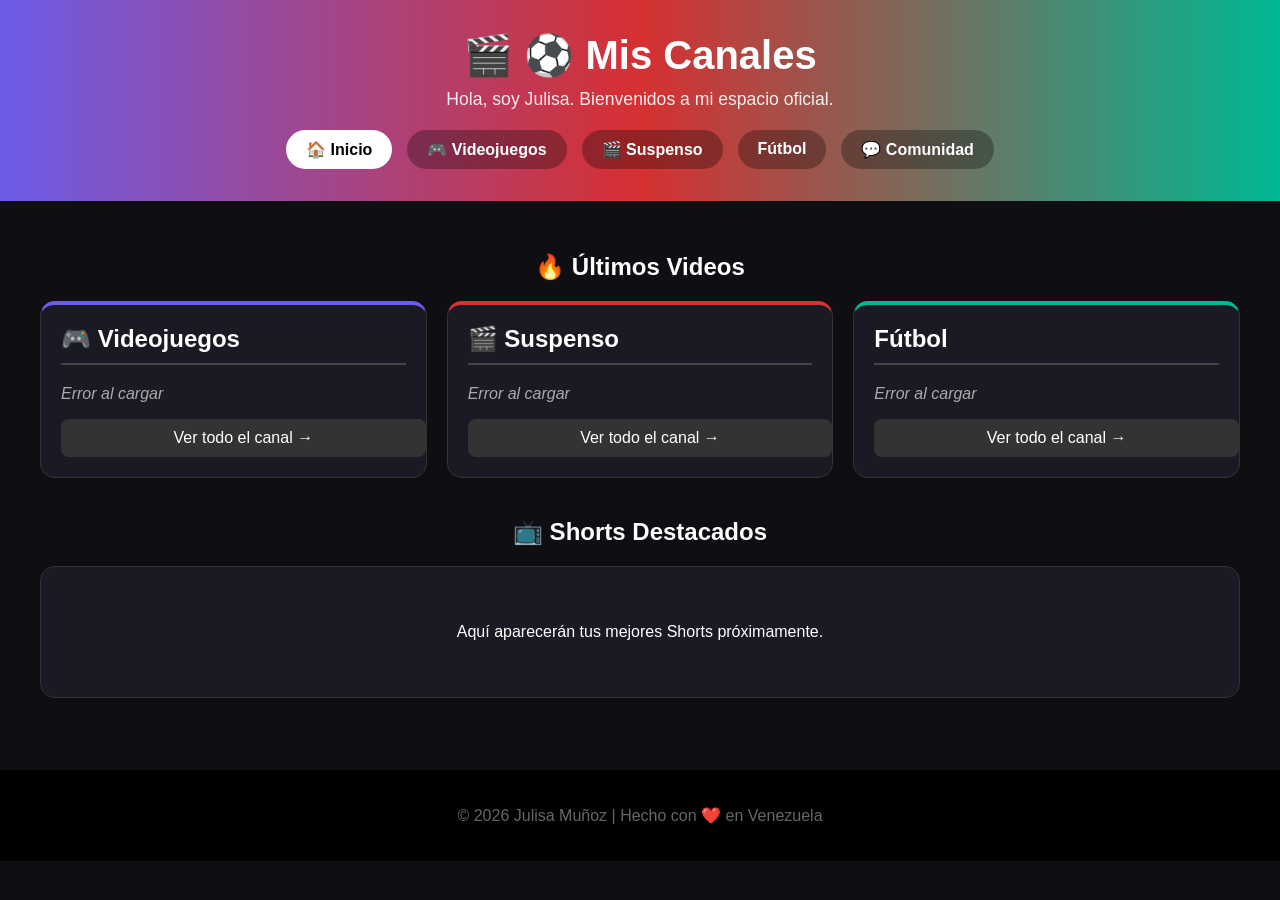
<file: index.html>
<!DOCTYPE html>
<html lang="es">
<head>
    <meta charset="UTF-8">
    <meta name="viewport" content="width=device-width, initial-scale=1.0">
    <title>Mis Canales | Julisa Muñoz</title>
    <style>
        body { margin: 0; font-family: 'Segoe UI', Tahoma, Geneva, Verdana, sans-serif; background-color: #0f0f13; color: white; }
        header { background: linear-gradient(90deg, #6c5ce7 0%, #d63031 50%, #00b894 100%); padding: 2rem 1rem; text-align: center; }
        header h1 { margin: 0; font-size: 2.5rem; }
        header p { margin: 10px 0 20px 0; font-size: 1.1rem; opacity: 0.9; }
        nav { display: flex; justify-content: center; gap: 15px; flex-wrap: wrap; }
        nav a { background: rgba(0,0,0,0.3); color: white; padding: 10px 20px; text-decoration: none; border-radius: 25px; font-weight: bold; transition: transform 0.2s; }
        nav a:hover { transform: scale(1.1); background: rgba(0,0,0,0.6); }
        main { max-width: 1200px; margin: 0 auto; padding: 2rem; }
        .grid-canales { display: grid; grid-template-columns: repeat(auto-fit, minmax(300px, 1fr)); gap: 20px; margin-top: 20px; }
        .card-canal { background: #1a1a24; border-radius: 15px; padding: 20px; border: 1px solid #333; }
        .card-canal h2 { margin-top: 0; border-bottom: 2px solid #444; padding-bottom: 10px; }
        .gaming { border-top: 4px solid #6c5ce7; }
        .suspense { border-top: 4px solid #d63031; }
        .futbol { border-top: 4px solid #00b894; }
        .btn-ver-mas { display: block; width: 100%; padding: 10px; margin-top: 15px; background: #333; color: white; text-align: center; text-decoration: none; border-radius: 8px; }
        .video-list { list-style: none; padding: 0; }
        .video-item { margin-bottom: 15px; padding-bottom: 10px; border-bottom: 1px solid #333; }
        .video-item a { color: #fff; text-decoration: none; font-weight: 500; display: block; }
        .video-item a:hover { color: #6c5ce7; }
        .video-item span { display: block; font-size: 0.8rem; color: #aaa; margin-top: 5px; }
        .loading { color: #aaa; font-style: italic; }
        footer { text-align: center; padding: 20px; background: #000; margin-top: 40px; color: #666; }
        @media (max-width: 768px) { header h1 { font-size: 1.8rem; } nav { flex-direction: column; align-items: center; } }
    </style>
</head>
<body>
    <header>
        <h1>🎬 ⚽ Mis Canales</h1>
        <p>Hola, soy Julisa. Bienvenidos a mi espacio oficial.</p>
        <nav>
            <a href="index.html" style="background: white; color: black;">🏠 Inicio</a>
            <a href="gaming.html">🎮 Videojuegos</a>
            <a href="suspense.html">🎬 Suspenso</a>
            <a href="futbol.html"> Fútbol</a>
            <a href="comunidad.html">💬 Comunidad</a>
        </nav>
    </header>

    <main>
        <h2 style="text-align: center;">🔥 Últimos Videos</h2>
        <div class="grid-canales">
            <div class="card-canal gaming">
                <h2>🎮 Videojuegos</h2>
                <ul class="video-list" id="feed-gaming"><li class="loading">Cargando...</li></ul>
                <a href="gaming.html" class="btn-ver-mas">Ver todo el canal →</a>
            </div>
            <div class="card-canal suspense">
                <h2>🎬 Suspenso</h2>
                <ul class="video-list" id="feed-suspense"><li class="loading">Cargando...</li></ul>
                <a href="suspense.html" class="btn-ver-mas">Ver todo el canal →</a>
            </div>
            <div class="card-canal futbol">
                <h2> Fútbol</h2>
                <ul class="video-list" id="feed-futbol"><li class="loading">Cargando...</li></ul>
                <a href="futbol.html" class="btn-ver-mas">Ver todo el canal →</a>
            </div>
        </div>
        <h2 style="text-align: center; margin-top: 40px;">📺 Shorts Destacados</h2>
        <div class="card-canal" style="text-align: center; padding: 40px;">
            <p>Aquí aparecerán tus mejores Shorts próximamente.</p>
        </div>
    </main>

    <footer>
        <p>© 2026 Julisa Muñoz | Hecho con ❤️ en Venezuela</p>
    </footer>

    <script>
        // ⚠️ CAMBIA ESTOS IDs POR LOS TUYOS (busca "channelId" en el código fuente de YouTube)
        const CHANNEL_IDS = {
            gaming: 'UCxxxxxxxxxxxxxxxxxxxxxxx',  // @Jullverse
            suspense: 'UCxxxxxxxxxxxxxxxxxxxxxxx', // @BitdeSuspenso
            futbol: 'UCxxxxxxxxxxxxxxxxxxxxxxx'    // @VinotintoGalactico
        };

        async function loadVideos(channelKey, listId) {
            const url = `https://www.youtube.com/feeds/videos.xml?channel_id=${CHANNEL_IDS[channelKey]}`;
            const api = `https://api.rss2json.com/v1/api.json?rss_url=${encodeURIComponent(url)}`;
            try {
                const res = await fetch(api);
                const data = await res.json();
                const list = document.getElementById(listId);
                if (data.status === 'ok' && data.items.length > 0) {
                    list.innerHTML = '';
                    data.items.slice(0, 3).forEach(item => {
                        const li = document.createElement('li');
                        li.className = 'video-item';
                        li.innerHTML = `<a href="${item.link}" target="_blank">${item.title}</a><span>${new Date(item.pubDate).toLocaleDateString('es-VE')}</span>`;
                        list.appendChild(li);
                    });
                } else {
                    list.innerHTML = '<li class="loading">Sin videos recientes</li>';
                }
            } catch(e) {
                document.getElementById(listId).innerHTML = "<li class='loading'>Error al cargar</li>";
            }
        }
        document.addEventListener('DOMContentLoaded', () => {
            loadVideos('gaming', 'feed-gaming');
            loadVideos('suspense', 'feed-suspense');
            loadVideos('futbol', 'feed-futbol');
        });
    </script>
</body>
</html>
</file>
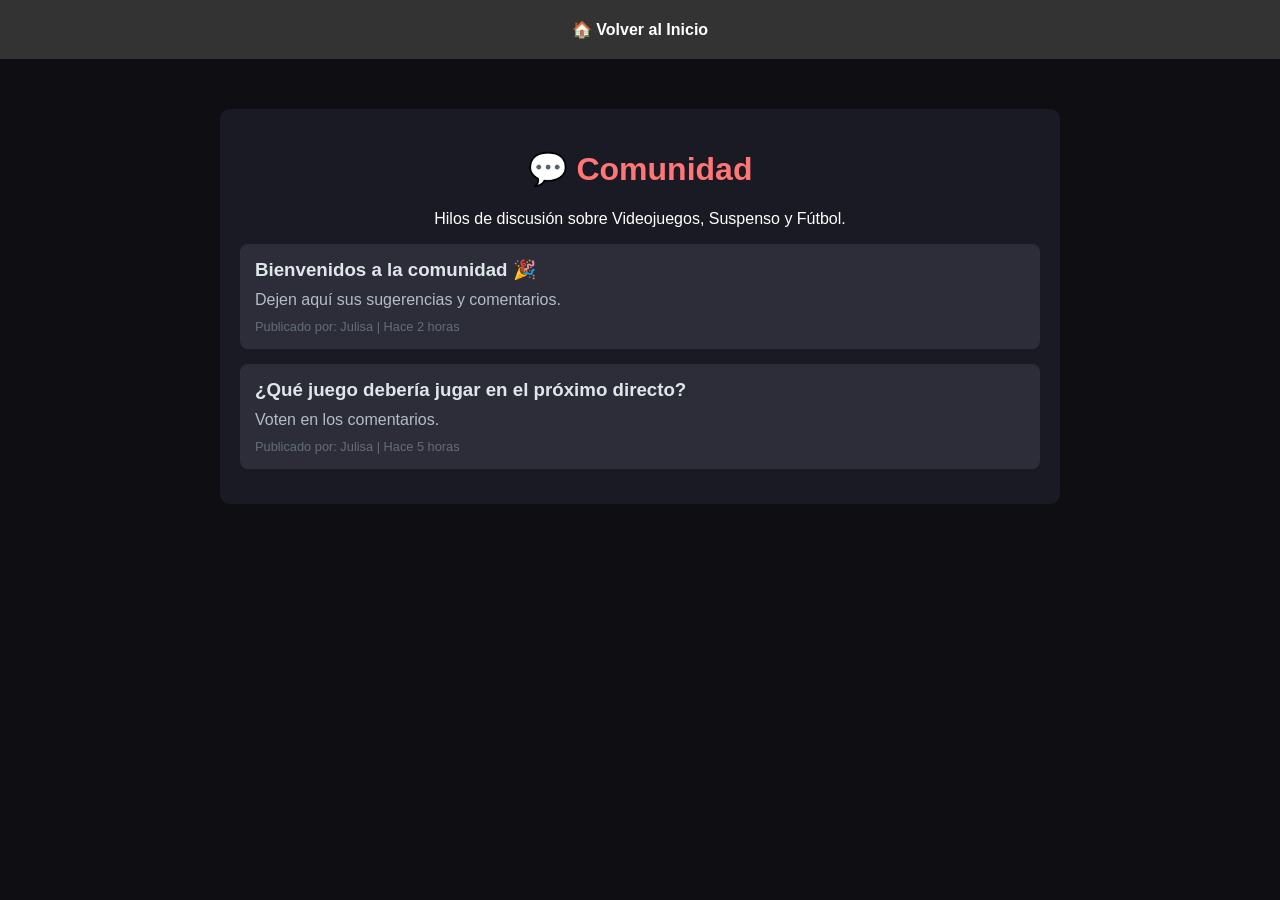
<file: comunidad.html>
<!DOCTYPE html>
<html lang="es">
<head>
    <meta charset="UTF-8">
    <title>Comunidad | Mis Canales</title>
    <style>
        body { margin: 0; font-family: sans-serif; background-color: #0f0f13; color: white; text-align: center; }
        header { background: #333; padding: 20px; }
        nav a { color: white; text-decoration: none; margin: 0 15px; font-weight: bold; }
        .container { max-width: 800px; margin: 50px auto; padding: 20px; background: #1a1a24; border-radius: 10px; }
        h1 { color: #ff7675; }
        .thread { background: #2d2d3a; padding: 15px; margin: 15px 0; border-radius: 8px; text-align: left; }
        .thread h3 { margin: 0 0 10px 0; color: #dfe6e9; }
        .thread p { margin: 0 0 10px 0; color: #b2bec3; }
        .meta { font-size: 0.8rem; color: #636e72; }
    </style>
</head>
<body>
    <header>
        <nav><a href="index.html">🏠 Volver al Inicio</a></nav>
    </header>
    <div class="container">
        <h1>💬 Comunidad</h1>
        <p>Hilos de discusión sobre Videojuegos, Suspenso y Fútbol.</p>
        <div class="thread">
            <h3>Bienvenidos a la comunidad 🎉</h3>
            <p>Dejen aquí sus sugerencias y comentarios.</p>
            <div class="meta">Publicado por: Julisa | Hace 2 horas</div>
        </div>
        <div class="thread">
            <h3>¿Qué juego debería jugar en el próximo directo?</h3>
            <p>Voten en los comentarios.</p>
            <div class="meta">Publicado por: Julisa | Hace 5 horas</div>
        </div>
    </div>
</body>
</html>
</file>
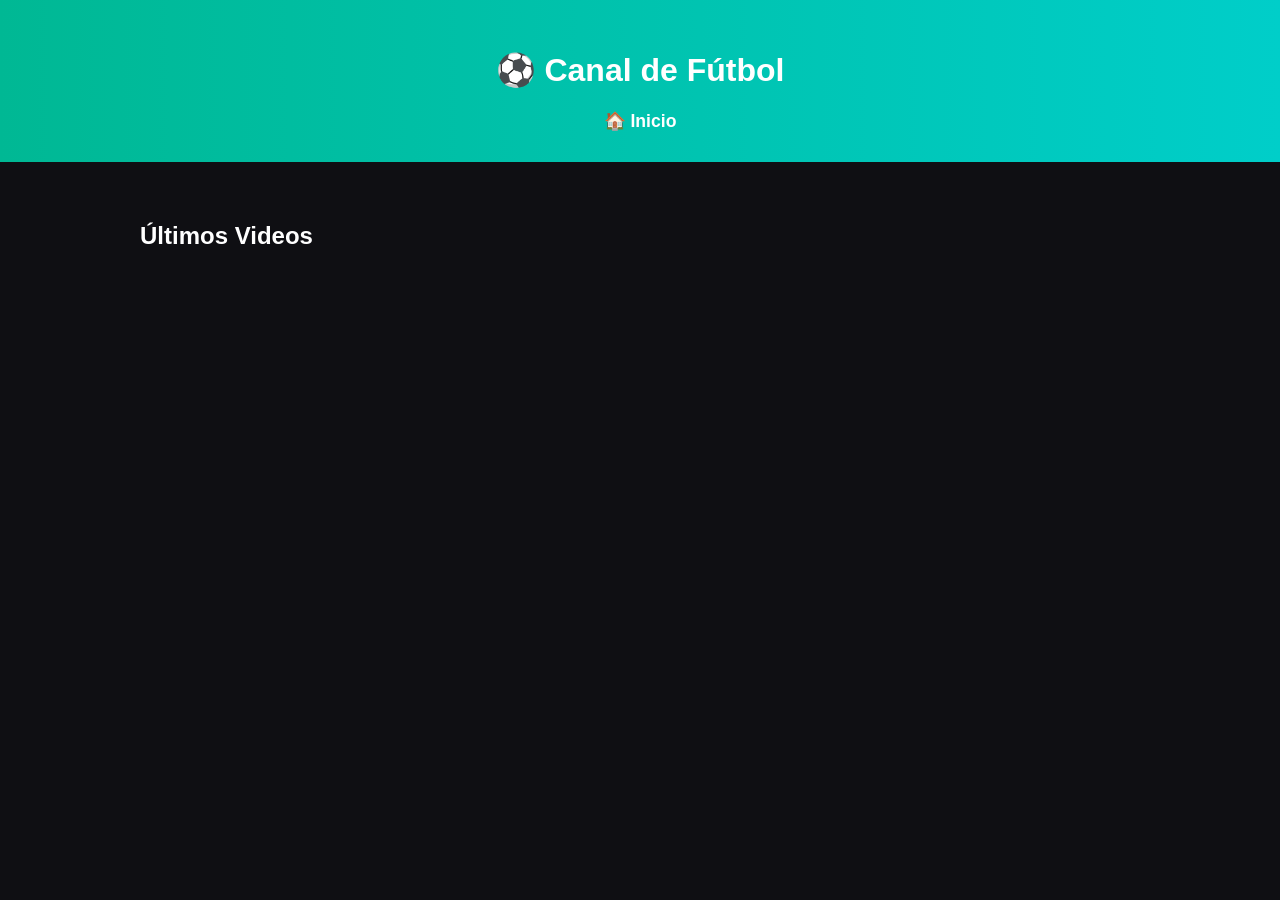
<file: futbol.html>
<!DOCTYPE html>
<html lang="es">
<head>
    <meta charset="UTF-8">
    <title>Fútbol | Mis Canales</title>
    <style>
        body { margin: 0; font-family: sans-serif; background-color: #0f0f13; color: white; }
        header { background: linear-gradient(90deg, #00b894, #00cec9); padding: 30px; text-align: center; }
        nav a { color: white; text-decoration: none; margin: 0 15px; font-weight: bold; font-size: 1.1rem; }
        main { padding: 40px 20px; max-width: 1000px; margin: 0 auto; }
        .video-card { background: #1a1a24; padding: 20px; margin-bottom: 20px; border-radius: 10px; border-left: 5px solid #00b894; }
        .video-card a { color: white; text-decoration: none; font-weight: 500; }
        .video-card a:hover { color: #00cec9; }
        .date { font-size: 0.85rem; color: #aaa; margin-top: 8px; display: block; }
    </style>
</head>
<body>
    <header>
        <h1>⚽ Canal de Fútbol</h1>
        <nav><a href="index.html">🏠 Inicio</a></nav>
    </header>
    <main>
        <h2>Últimos Videos</h2>
        <ul id="feed-futbol-full"></ul>
    </main>
    <script>
        // ⚠️ CAMBIA ESTE ID POR EL DE @VinotintoGalactico
        const CHANNEL_ID = 'UCxxxxxxxxxxxxxxxxxxxxxxx';
        async function load() {
            const url = `https://www.youtube.com/feeds/videos.xml?channel_id=${CHANNEL_ID}`;
            const api = `https://api.rss2json.com/v1/api.json?rss_url=${encodeURIComponent(url)}`;
            try {
                const res = await fetch(api);
                const data = await res.json();
                const list = document.getElementById('feed-futbol-full');
                if (data.status === 'ok') {
                    data.items.forEach(item => {
                        const li = document.createElement('li');
                        li.className = 'video-card';
                        li.innerHTML = `<a href="${item.link}" target="_blank">${item.title}</a><span class="date">${new Date(item.pubDate).toLocaleDateString('es-VE')}</span>`;
                        list.appendChild(li);
                    });
                }
            } catch(e) { console.error(e); }
        }
        load();
    </script>
</body>
</html>
</file>
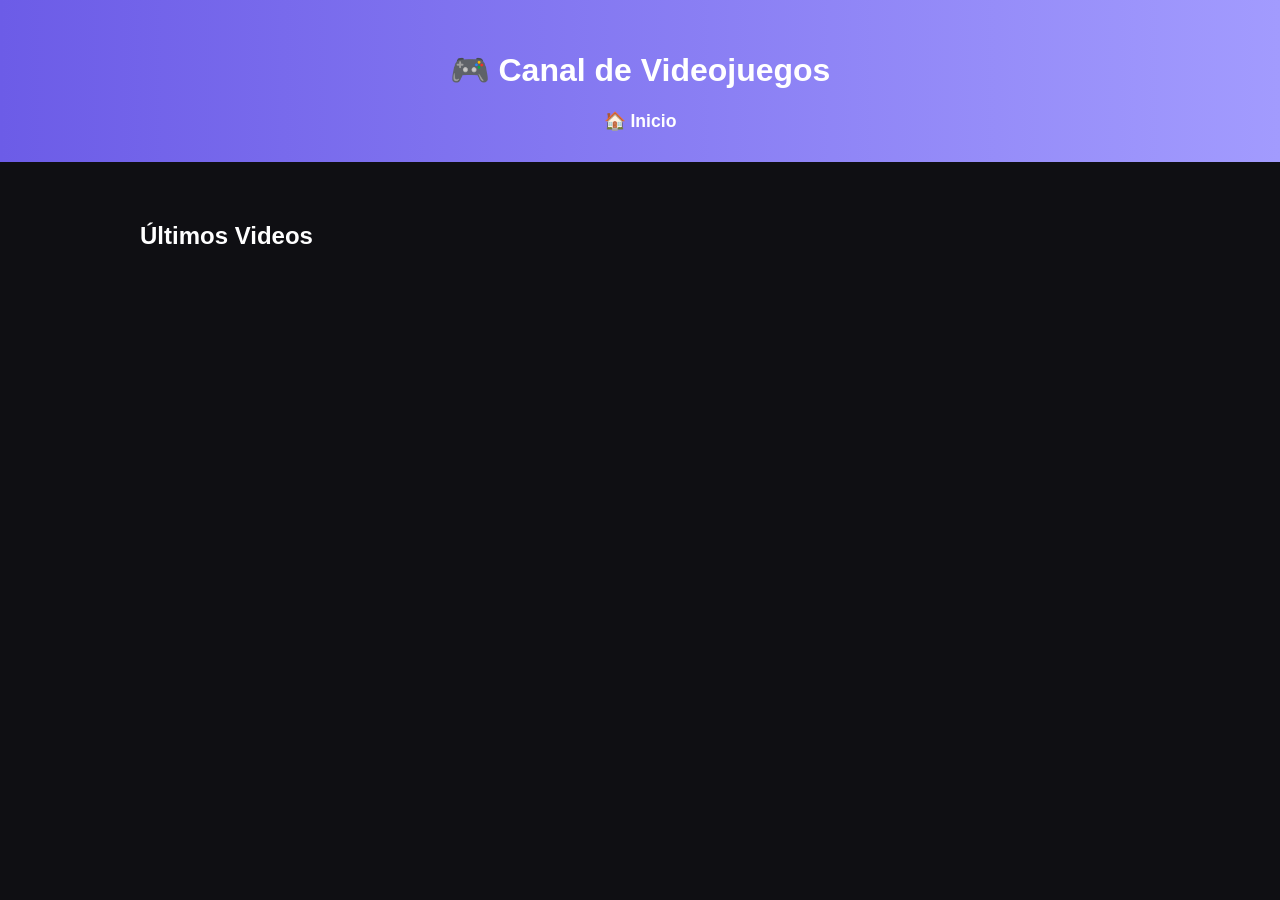
<file: gaming.html>
<!DOCTYPE html>
<html lang="es">
<head>
    <meta charset="UTF-8">
    <title>Videojuegos | Mis Canales</title>
    <style>
        body { margin: 0; font-family: sans-serif; background-color: #0f0f13; color: white; }
        header { background: linear-gradient(90deg, #6c5ce7, #a29bfe); padding: 30px; text-align: center; }
        nav a { color: white; text-decoration: none; margin: 0 15px; font-weight: bold; font-size: 1.1rem; }
        main { padding: 40px 20px; max-width: 1000px; margin: 0 auto; }
        .video-card { background: #1a1a24; padding: 20px; margin-bottom: 20px; border-radius: 10px; border-left: 5px solid #6c5ce7; }
        .video-card a { color: white; text-decoration: none; font-weight: 500; }
        .video-card a:hover { color: #a29bfe; }
        .date { font-size: 0.85rem; color: #aaa; margin-top: 8px; display: block; }
    </style>
</head>
<body>
    <header>
        <h1>🎮 Canal de Videojuegos</h1>
        <nav><a href="index.html">🏠 Inicio</a></nav>
    </header>
    <main>
        <h2>Últimos Videos</h2>
        <ul id="feed-gaming-full"></ul>
    </main>
    <script>
        // ⚠️ CAMBIA ESTE ID POR EL DE @Jullverse
        const CHANNEL_ID = 'UCxxxxxxxxxxxxxxxxxxxxxxx';
        async function load() {
            const url = `https://www.youtube.com/feeds/videos.xml?channel_id=${CHANNEL_ID}`;
            const api = `https://api.rss2json.com/v1/api.json?rss_url=${encodeURIComponent(url)}`;
            try {
                const res = await fetch(api);
                const data = await res.json();
                const list = document.getElementById('feed-gaming-full');
                if (data.status === 'ok') {
                    data.items.forEach(item => {
                        const li = document.createElement('li');
                        li.className = 'video-card';
                        li.innerHTML = `<a href="${item.link}" target="_blank">${item.title}</a><span class="date">${new Date(item.pubDate).toLocaleDateString('es-VE')}</span>`;
                        list.appendChild(li);
                    });
                }
            } catch(e) { console.error(e); }
        }
        load();
    </script>
</body>
</html>
</file>
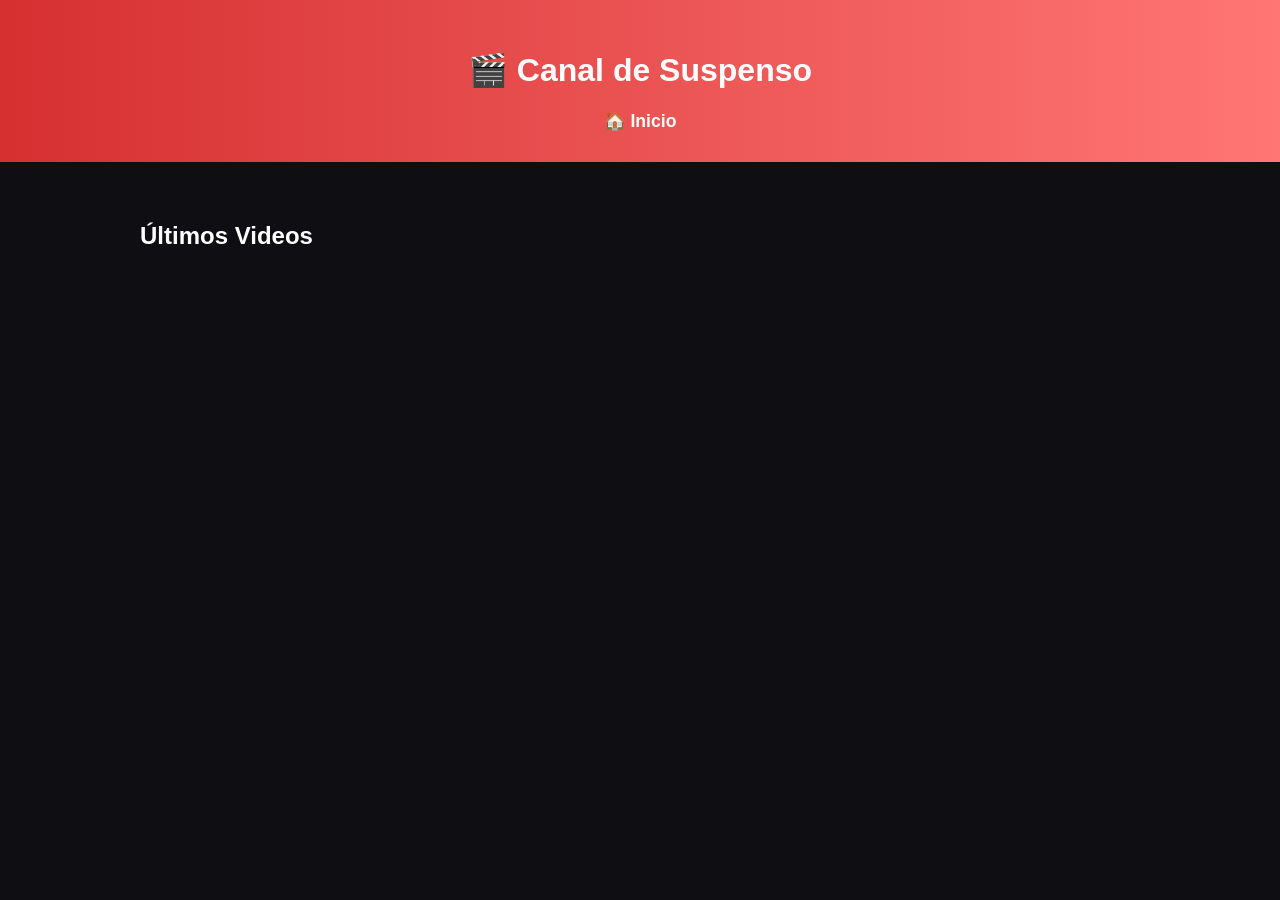
<file: suspense.html>
<!DOCTYPE html>
<html lang="es">
<head>
    <meta charset="UTF-8">
    <title>Suspenso | Mis Canales</title>
    <style>
        body { margin: 0; font-family: sans-serif; background-color: #0f0f13; color: white; }
        header { background: linear-gradient(90deg, #d63031, #ff7675); padding: 30px; text-align: center; }
        nav a { color: white; text-decoration: none; margin: 0 15px; font-weight: bold; font-size: 1.1rem; }
        main { padding: 40px 20px; max-width: 1000px; margin: 0 auto; }
        .video-card { background: #1a1a24; padding: 20px; margin-bottom: 20px; border-radius: 10px; border-left: 5px solid #d63031; }
        .video-card a { color: white; text-decoration: none; font-weight: 500; }
        .video-card a:hover { color: #ff7675; }
        .date { font-size: 0.85rem; color: #aaa; margin-top: 8px; display: block; }
    </style>
</head>
<body>
    <header>
        <h1>🎬 Canal de Suspenso</h1>
        <nav><a href="index.html">🏠 Inicio</a></nav>
    </header>
    <main>
        <h2>Últimos Videos</h2>
        <ul id="feed-suspense-full"></ul>
    </main>
    <script>
        // ⚠️ CAMBIA ESTE ID POR EL DE @BitdeSuspenso
        const CHANNEL_ID = 'UCxxxxxxxxxxxxxxxxxxxxxxx';
        async function load() {
            const url = `https://www.youtube.com/feeds/videos.xml?channel_id=${CHANNEL_ID}`;
            const api = `https://api.rss2json.com/v1/api.json?rss_url=${encodeURIComponent(url)}`;
            try {
                const res = await fetch(api);
                const data = await res.json();
                const list = document.getElementById('feed-suspense-full');
                if (data.status === 'ok') {
                    data.items.forEach(item => {
                        const li = document.createElement('li');
                        li.className = 'video-card';
                        li.innerHTML = `<a href="${item.link}" target="_blank">${item.title}</a><span class="date">${new Date(item.pubDate).toLocaleDateString('es-VE')}</span>`;
                        list.appendChild(li);
                    });
                }
            } catch(e) { console.error(e); }
        }
        load();
    </script>
</body>
</html>
</file>
